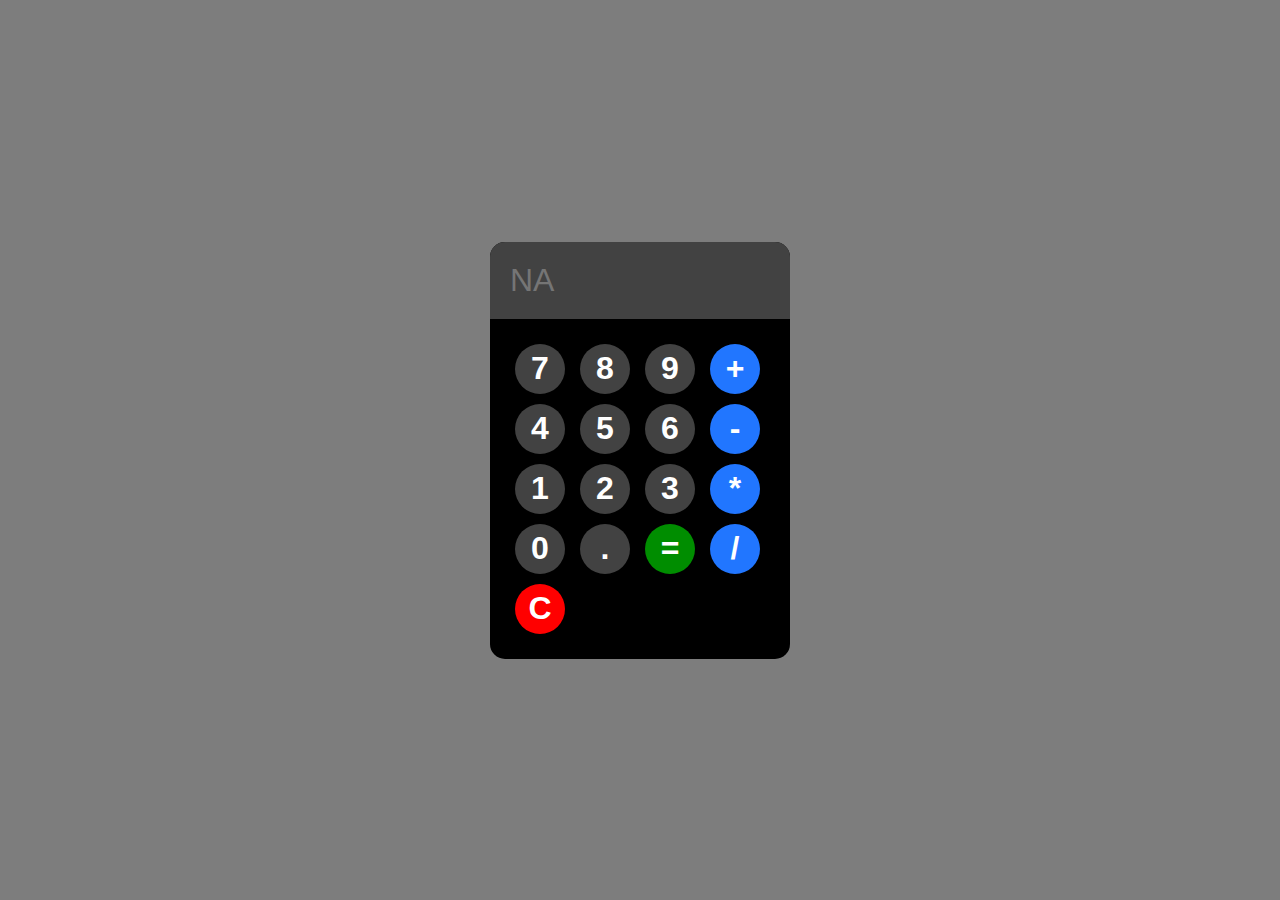
<file: calculator/index.html>
<!DOCTYPE html>
<html lang="en">
<head>
    <meta charset="UTF-8">
    <meta name="viewport" content="width=device-width, initial-scale=1.0">
    <title>Calculator</title>
    <link rel="stylesheet" href="style.css">
</head>
<body>
    <div id="calculator">
        <input id="display" placeholder="NA" readonly>
        <div id="keys">
            <button onclick="appendToDisplay('7')">7</button>
            <button onclick="appendToDisplay('8')">8</button>
            <button onclick="appendToDisplay('9')">9</button>
            <button onclick="appendToDisplay('+')" class="operator">+</button>
            <button onclick="appendToDisplay('4')">4</button>
            <button onclick="appendToDisplay('5')">5</button>
            <button onclick="appendToDisplay('6')">6</button>
            <button onclick="appendToDisplay('-')" class="operator">-</button>
            <button onclick="appendToDisplay('1')">1</button>
            <button onclick="appendToDisplay('2')">2</button>
            <button onclick="appendToDisplay('3')">3</button>
            <button onclick="appendToDisplay('*')" class="operator">*</button>
            <button onclick="appendToDisplay('0')">0</button>
            <button onclick="appendToDisplay('.')">.</button>
            <button onclick="calculate()" class="equal">=</button>
            <button onclick="appendToDisplay('/')" class="operator">/</button>
            <button onclick="clearDisplay()" class="cancel">C</button>
        </div>
    </div>
    <script src="script.js"></script>
</body>
</html>
</file>
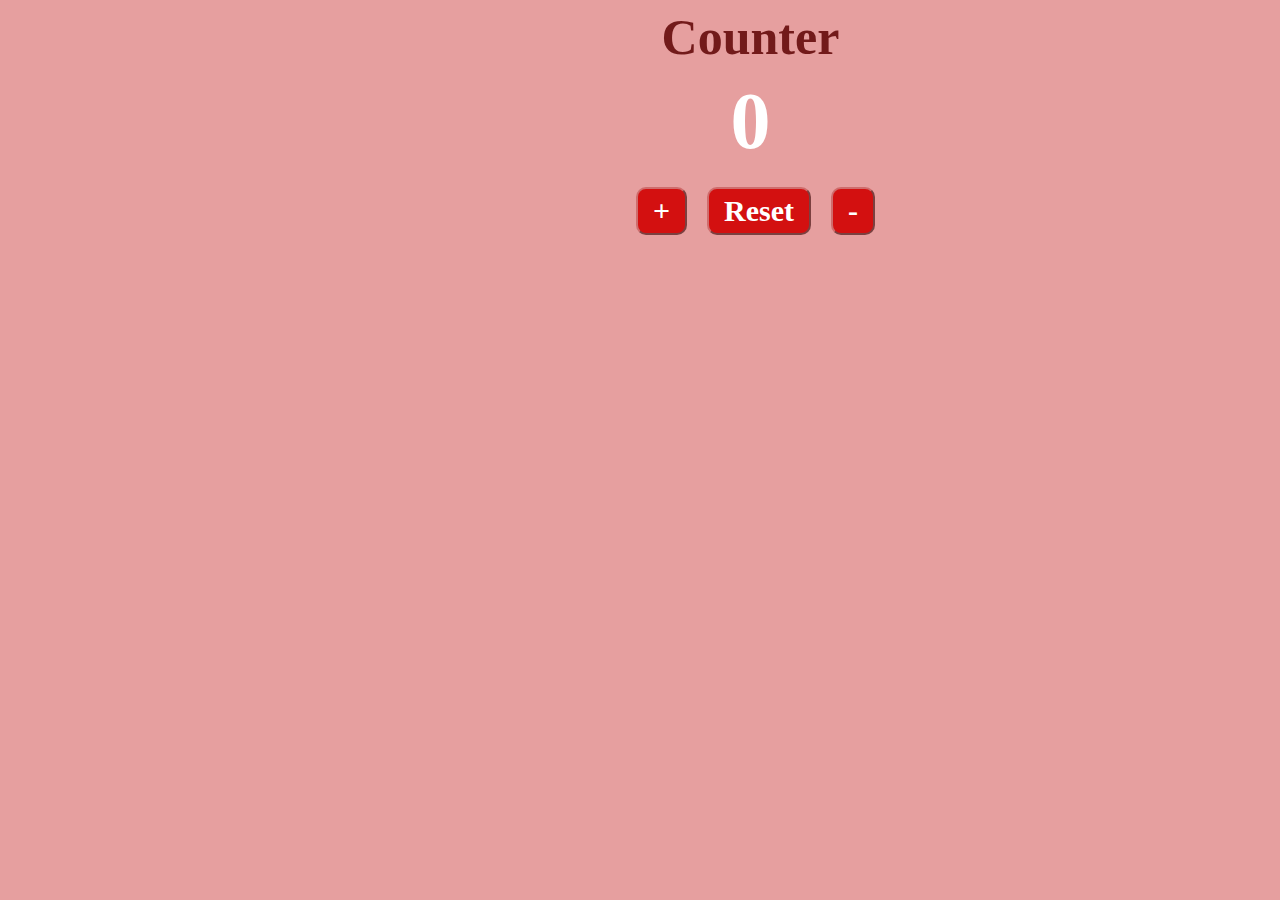
<file: Counter/index.html>
<!DOCTYPE html>
<html lang="en">
<head>
    <meta charset="UTF-8">
    <meta name="viewport" content="width=device-width, initial-scale=1.0">
    <title>Webpage</title>
    <link rel="stylesheet" href="style.css">
</head>
<body>
    <label id="head">Counter</label>
    <label id="counter">0</label>
    <div id="buttons">
        <button id="increment" class="btn">+</button>
        <button id="reset" class="btn">Reset</button>
        <button id="decrement" class="btn">-</button>
    </div>
    <script src="script.js"></script>
</body>
</html>
</file>
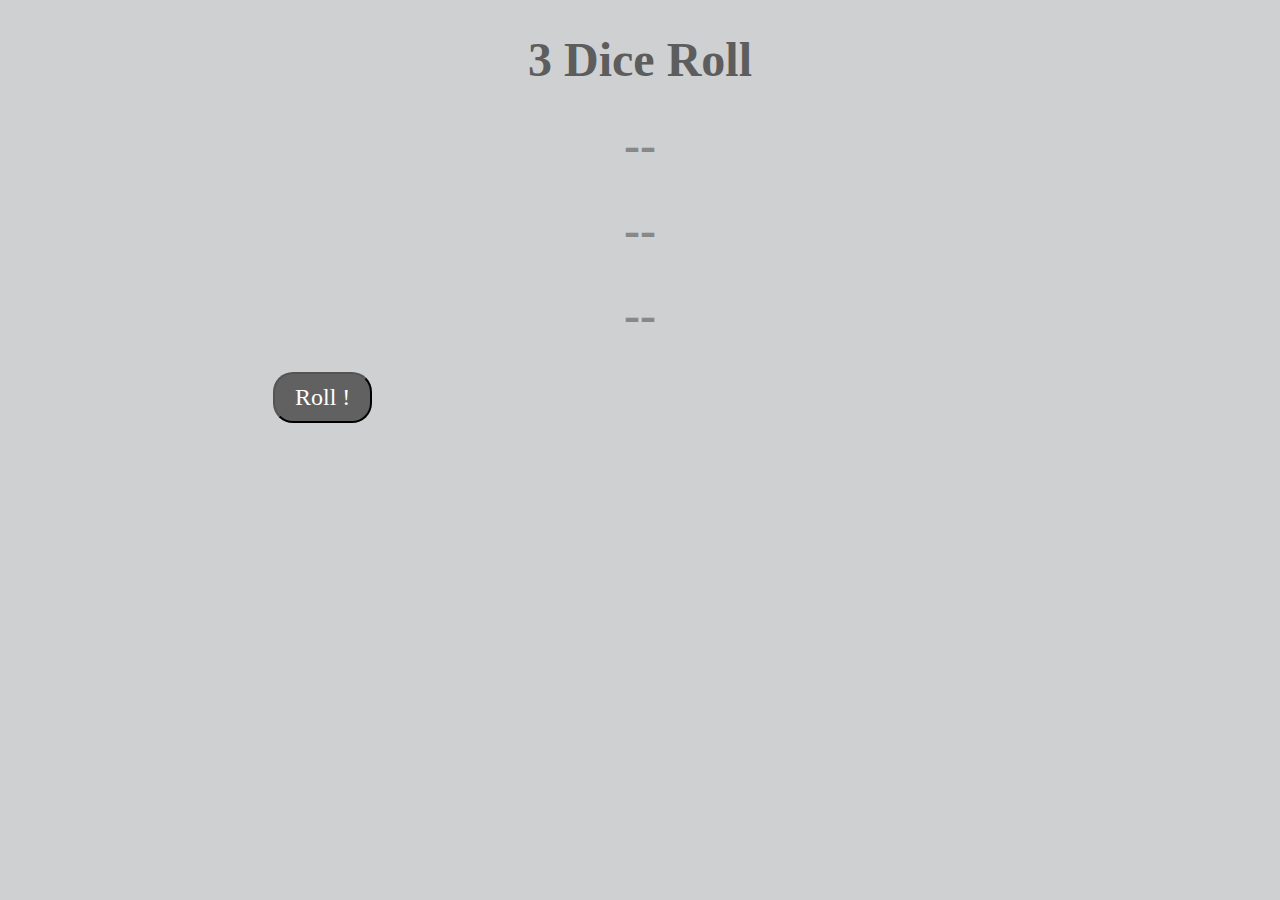
<file: dice roll/index.html>
<!DOCTYPE html>
<html lang="en">
<head>
    <meta charset="UTF-8">
    <meta name="viewport" content="width=device-width, initial-scale=1.0">
    <title>Webpage</title>
    <link rel="stylesheet" href="style.css">
</head>
<body>
    <h1 id="head">3 Dice Roll</h1>
    <label id="dice1" class="dice">--</label>
    <label id="dice2" class="dice">--</label>
    <label id="dice3" class="dice">--</label>
    <button class="generate">Roll !</button>
    <script src="script.js"></script>
</body>
</html>
</file>
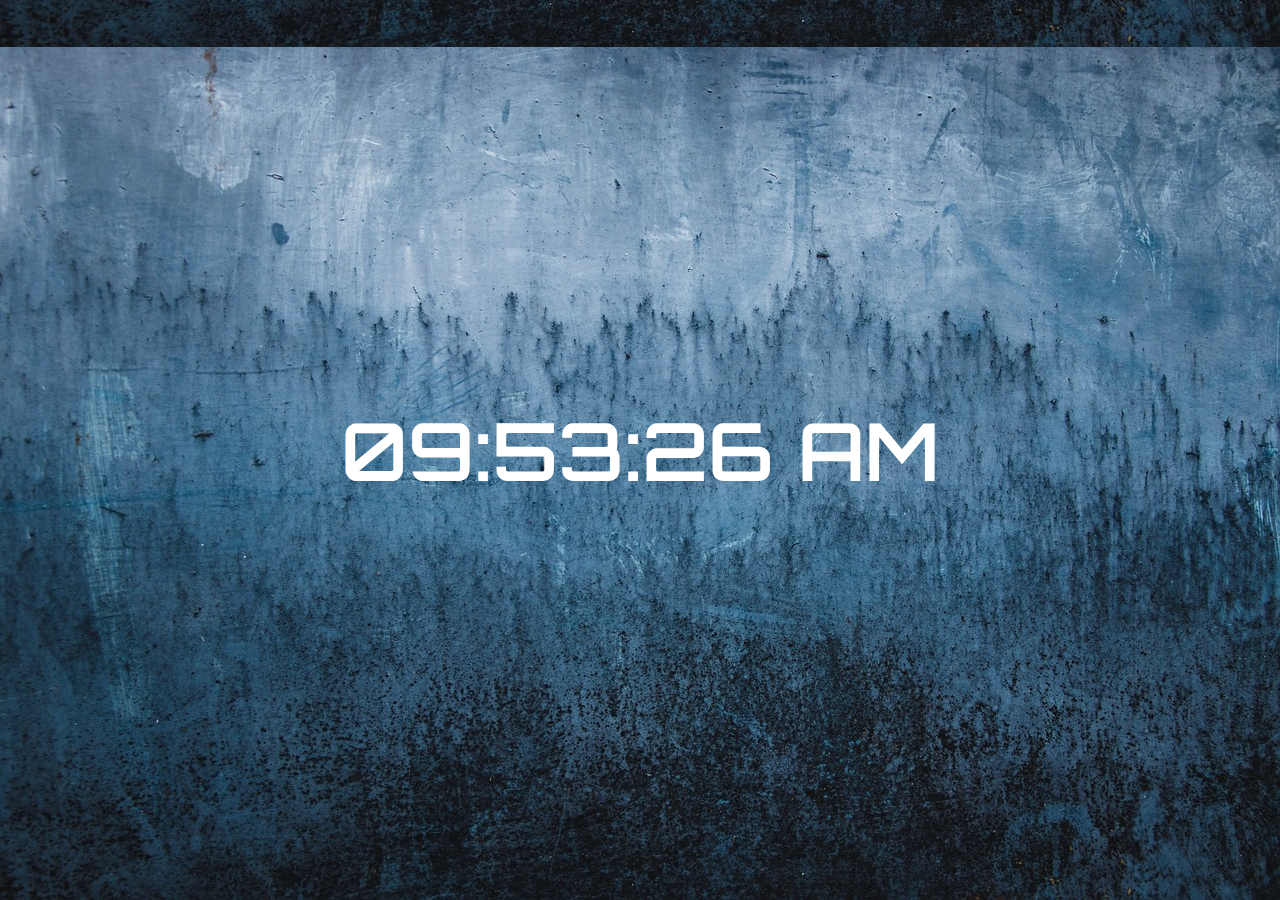
<file: Digital clock/index.html>
<!DOCTYPE html>

<html lang="en">

<head>

    <meta charset="UTF-8">

    <meta name="viewport" content="width=device-width, initial-scale=1.0">

    <title>Digital Clock</title>
    <link rel="preconnect" href="https://fonts.googleapis.com">
    <link rel="preconnect" href="https://fonts.gstatic.com" crossorigin>
    <link href="https://fonts.googleapis.com/css2?family=Orbitron:wght@400..900&display=swap" rel="stylesheet">
    <link rel="stylesheet" href="style.css">

</head>

<body>

    <div class="container">

        <div id="clock">00:00:00</div>

    </div>
    <script src="script.js"></script>
</body>

</html>
</file>
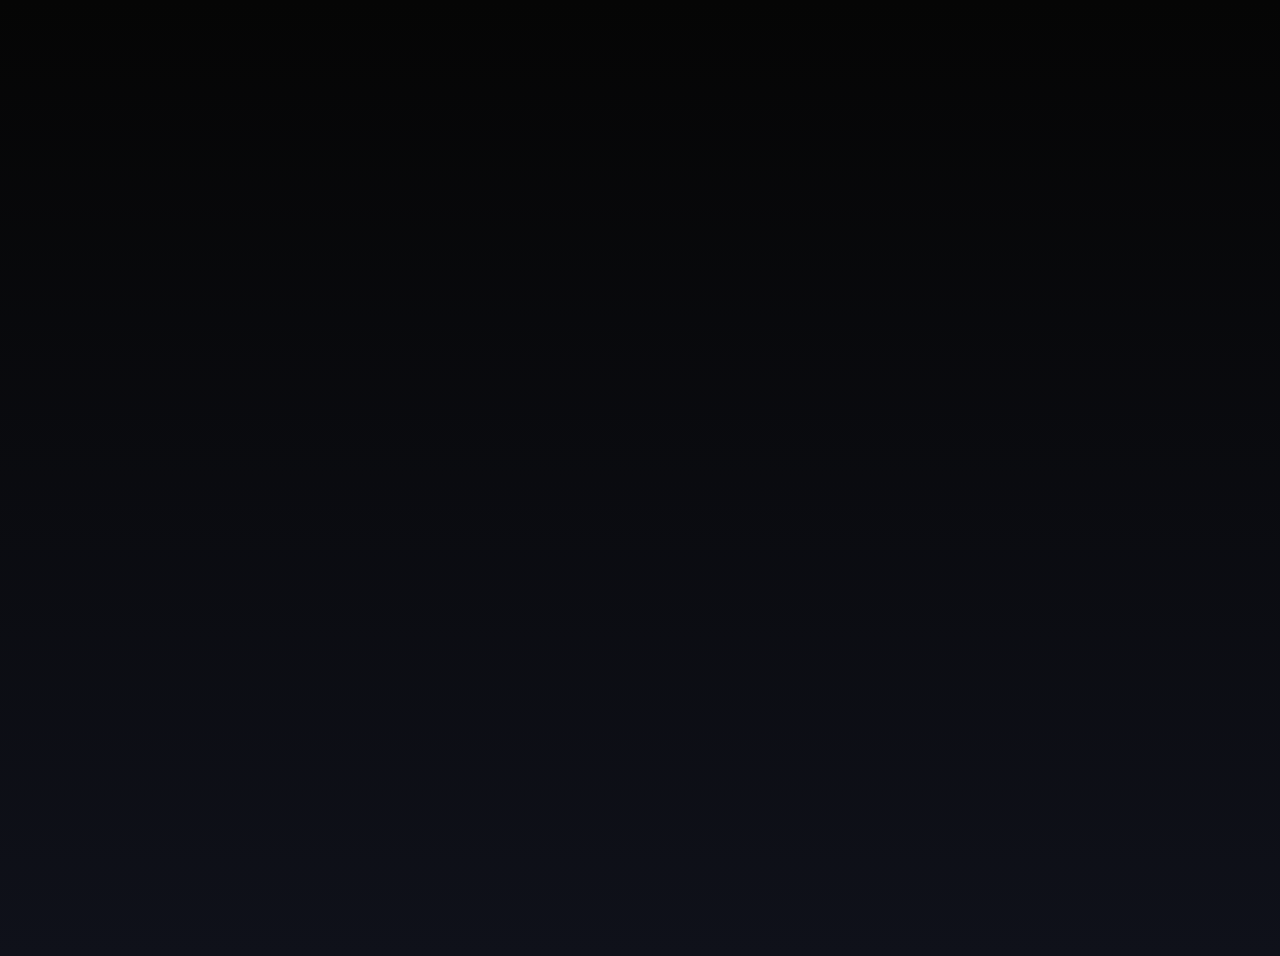
<file: hacker's terminal/index.html>
<!DOCTYPE html>
<html lang="en">
<head>
  <meta charset="UTF-8" />
  <meta name="viewport" content="width=device-width, initial-scale=1.0"/>
  <title>Hacker Terminal</title>
  <style>
    @import url('https://fonts.googleapis.com/css2?family=Share+Tech+Mono&display=swap');

    body {
      background: linear-gradient(180deg, #050505, #0f111a);
      color: #39ff14;
      font-family: 'Share Tech Mono', monospace;
      font-size: 18px;
      line-height: 1.5;
      padding: 20px;
      height: 100vh;
      overflow-y: auto;
    }

    .terminal {
      text-shadow: 0 0 5px #39ff14, 0 0 10px #39ff14;
      animation: flicker 1s infinite alternate;
    }

    @keyframes flicker {
      0% { opacity: 0.85; }
      50% { opacity: 1; }
      100% { opacity: 0.85; }
    }

    ::selection {
      background: #00fff7;
      color: #000;
    }

    .cursor {
      display: inline-block;
      width: 10px;
      height: 20px;
      background: #39ff14;
      margin-left: 4px;
      animation: blink 1s step-start infinite;
    }

    @keyframes blink {
      50% { opacity: 0; }
    }
  </style>
</head>
<body>
  <div class="terminal" id="terminal"></div>

  <script>
    const randomDelay = () => {
      return new Promise(resolve => {
        const timeout = 1 + 3 * Math.random();
        setTimeout(() => {
          resolve();
        }, timeout * 1000);
      });
    };

    const addItem = async (item) => {
      await randomDelay();
      const terminal = document.getElementById('terminal');
      terminal.innerHTML += `<div>> ${item}</div>`;
      window.scrollTo(0, document.body.scrollHeight);
    };

    async function main() {
        const lines = [
            "Welcome to the Hacker's Terminal!",
            "Initializing system...",
            "Loading modules...",
            "Accessing database...",
            "Fetching data...",
            "Data retrieval complete.",
            "System ready.",
            "Establishing secure connection...",
            "Bypassing firewall...",
            "Injecting payload...",
            "Payload delivered.",
            "Decrypting files...",
            "Decryption complete.",
            "Launching exploit...",
            "Exploit successful.",
            "Access granted.",
            "Reading confidential logs...",
            "Downloading encrypted archive...",
            "Cracking password hash...",
            "SHA-256 hash cracked: **** ****",
            "Uploading spoofed certificates...",
            "Certificate spoofing successful.",
            "Running cleanup scripts...",
            "Erasing logs...",
            "Logs erased.",
            "Disconnecting from target...",
            "Connection terminated.",
            "Session ended. Returning to idle state."
    ];


      for (const line of lines) {
        await addItem(line);
      }

      // Add final blinking cursor
      const terminal = document.getElementById('terminal');
      const cursorLine = document.createElement('div');
      cursorLine.innerHTML = '<span class="cursor"></span>';
      terminal.appendChild(cursorLine);
    }

    main();
  </script>
</body>
</html>
</file>
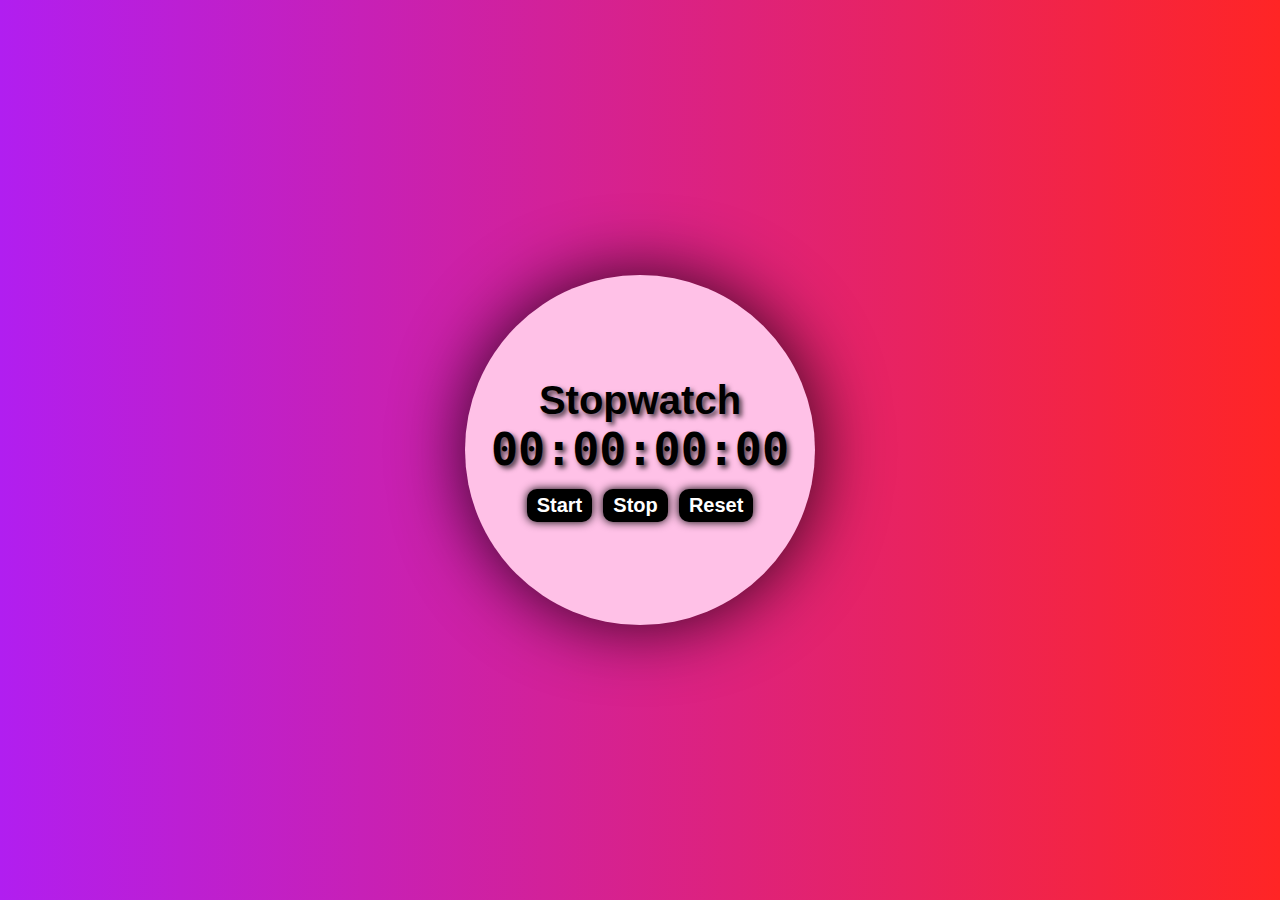
<file: Stopwatch/index.html>
<!DOCTYPE html>
<html lang="en">
<head>
    <meta charset="UTF-8">
    <meta name="viewport" content="width=device-width, initial-scale=1.0">
    <title>Document</title>
    <link rel="stylesheet" href="style.css">
</head>
<body>
    <div class="container">
        <div class="stopwatch">
            <label id="head">Stopwatch</label>
            <div id="display">00:00:00:00</div>
            <button class="control" id="start" onclick=start()>Start</button>
            <button class="control" id="stop" onclick=stop()>Stop</button>
            <button class="control" id="reset" onclick=reset()>Reset</button>
        </div>
    </div>
    <script src="script.js"></script>
</body>
</html>
</file>
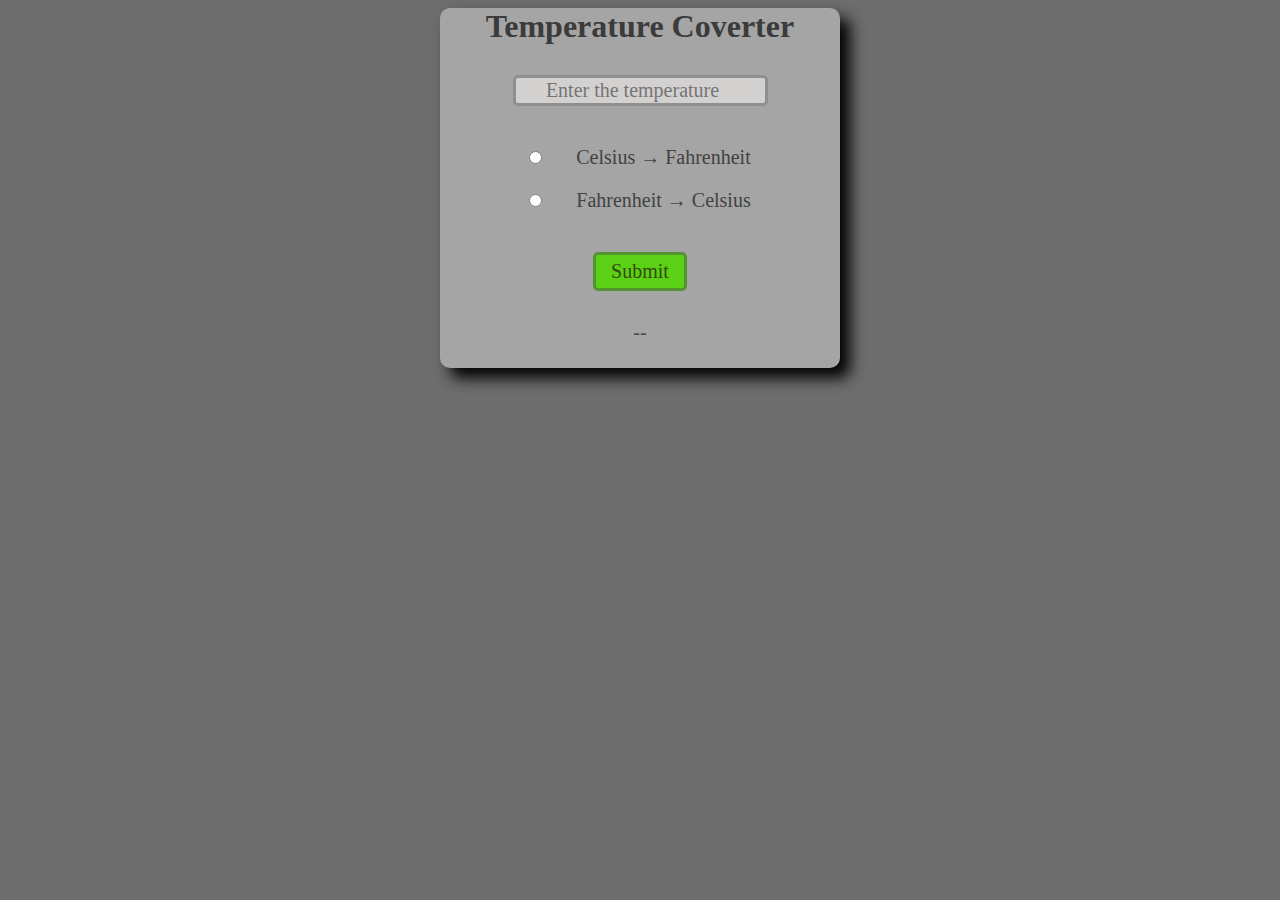
<file: temp converter/index.html>
<!DOCTYPE html>
<html lang="en">
<head>
    <meta charset="UTF-8">
    <meta name="viewport" content="width=device-width, initial-scale=1.0">
    <title>Webpage</title>
    <link rel="stylesheet" href="style.css">
</head>
<body>
    <div id="container">
        <label id="head">Temperature Coverter</label><br>
        <input type="number" id="input" placeholder="Enter the temperature"><br>
        <input type="radio" id="c2f" name="conversion" class="select">
        <label for="c2f" id="c2ftext" class="select">Celsius → Fahrenheit</label><br>
        <input type="radio" id="f2c" name="conversion" class="select">
        <label for="f2c" id="f2ctext" class="select">Fahrenheit → Celsius</label><br>
        <button type="button" id="submit">Submit</button><br>
        <label id="output">--</label>
        <script src="script.js"></script>
    </div>
</body>
</html>
</file>
<file: calculator/style.css>
body{
    margin: 0;
    display: flex;
    justify-content: center;
    align-items: center;
    height: 100vh;
    background-color: rgb(125, 125, 125);
}
#calculator{
    background-color: black;
    border-radius: 15px;
    max-width: 300px;
    overflow: hidden;
}
#display{
    width: 100%;
    padding: 20px;
    font-size: 2rem;
    text-align: left;
    border: none;
    background-color: rgb(66, 66, 66);
    color: white;
}
button{
    width: 50px;
    height: 50px;
    border-radius: 25px;
    border: none;
    background-color:rgb(66, 66, 66);
    color: white;
    font-size: 2rem;
    font-weight: bold;
}
button:hover{
    background-color: rgb(92, 92, 92);
}
button:active{
    background-color: rgb(112, 112, 112)
}
.operator{
    background-color: #2176ff;
}
.operator:hover{
    background-color: #3d87ff;
}
.operator:active{
    background-color: #5e9bff;
}
.equal{
    background-color: #008d00;
}
.equal:hover{
    background-color: #00ad00;
}
.equal:active{
    background-color: #00d200;
}
.cancel{
    background-color: rgb(255, 0, 0);
}
.cancel:hover{
    background-color: rgb(254, 63, 63);
}
.cancel:active{
    background-color: rgb(255, 111, 111);
}
#keys{
    display: grid;
    grid-template-columns: repeat(4, 1fr);
    gap:10px;
    padding: 25px;
}
</file>
<file: Counter/style.css>
/* counter */

*{
    font-family: Verdana;
    background-color: #e69f9f;
}
body{
    height: 95vh;
    width: 165vh;
}
#head{
    font-size: 50px;
    font-weight: bold;
    color: #721a1a;
    display: flex;
    justify-content: center;
    margin-bottom: 10px;
    align-items: center;
}
#counter{
    font-size: 80px;
    font-weight: bold;
    color: #fff;
    display: flex;
    justify-content: center;
    margin-bottom: 20px;
    align-items: center;
}
#buttons{
    display: flex;
    justify-content: center;
    margin-bottom: 20px;
    align-items: center;
}
.btn{
    display: inline-flex;
    justify-content: center;
    margin-bottom: 20px;
    align-items: center;
    border-color: #cf6c6c;
    transition: background-color 0.3s;
    cursor: pointer;
}
#increment{
    background-color: #d31010;
    border-radius: 10px;
    padding: 5px 15px;
    margin-right: 10px;
    margin-left: 160px;
    color: white;
    font-weight: bold;
    font-size: 30px;
}
#increment:hover{
    background-color: #ff5858;
}
#reset{
    background-color: #d31010;
    border-radius: 10px;
    padding: 5px 15px;
    margin-right: 10px;
    margin-left: 10px;
    color: white;
    font-weight: bold;
    font-size: 30px;
}
#reset:hover{
    background-color: #ff5858;
}
#decrement{
    background-color: #d31010;
    border-radius: 10px;
    padding: 5px 15px;
    margin-left: 10px;
    margin-right: 150px;
    color: white;
    font-weight: bold;
    font-size: 30px;
}
#decrement:hover{
    background-color: #ff5858;
}
</file>
<file: dice roll/style.css>
*{
    font-family: Verdana;
    background-color: rgb(206, 208, 209);
}
#head{
    text-align: center;
    margin-bottom: 20px;
    font-size: 3rem;
    color: #5d5d5d;
}
.dice{
    display: flex;
    font-size: 3rem;
    font-weight: bold;
    color: #888888;
    justify-content: center;
    text-align: center;
    margin-top: 30px;
    margin-bottom: 30px;

}
.generate{
    font-size: 1.5rem;
    background-color: #616161;
    color: white;
    border-radius: 20px;
    padding: 10px 20px;
    margin-bottom: 20px;
    margin-left: 265px;
}
.generate:hover{
    background-color: #888888;
    cursor: pointer;
}
</file>
<file: Digital clock/style.css>
body{
    margin: 0;
    padding: 0;
    background-position: bottom;
    background-image: url('back.jpg');
}
.orbitron-400-normal {
    font-family: "Orbitron", serif;
    font-optical-sizing: auto;
    font-weight: 400;
    font-style: normal;
}
.container{
    width: 100%;
    height: 100vh;
    text-align: center;
    display: flex;
    justify-content: center;
    align-items: center;
}
#clock{
    font-size: 5rem;
    font-weight: 600;
    color: #ffffff;
    font-family: 'Orbitron';
    /* -webkit-backdrop-filter: blur(1px);
    backdrop-filter: blur(2px); */
}
</file>
<file: Stopwatch/style.css>
body{
    background: linear-gradient(90deg, #b11ef0, #ff2525);
    font-family: 'Roboto', sans-serif;
    margin: 0;
    padding: 0;
    height: 100vh;
    display: flex;
    justify-content: center;
    align-items: center;
}
.container{
    display: flex;
    justify-content: center;
    align-items: center;
    height: 350px;
    width: 350px;
    background-color: rgb(255, 193, 231);
    border-radius: 50%;
    box-shadow: 0 0 70px rgba(0, 0, 0, 0.8);
}
.stopwatch{
    font-size: 40px;
    font-weight: bold;
    color: #000000;
    text-align: center;
    width: 100%;
    text-shadow: 3px 3px 5px rgba(0, 0, 0, 0.7);
}
.control{
    font-size: 20px;
    font-weight: bold;
    padding: 5px 10px;
    border-radius: 10px;
    border: none;
    background-color: #000000;
    color: #fff;
    cursor: pointer;
    box-shadow: 0 0 10px rgba(0, 0, 0, 1);
    transition: background-color 0.5s ease;
}
.control:hover{
    background-color: #404040;
}
.control:active{
    background-color: #747474;
}
#display{
    font-family: monospace;
    font-size: 45px;
}
</file>
<file: temp converter/style.css>
*{
    background-color: #6d6d6d;
    font-family:Georgia, 'Times New Roman', Times, serif;
}
body{
    display: flex;
    text-align: center;
    justify-content: center;
}
#container{
    background-color: #a5a5a5;
    height: 360px;
    width: 400px;
    border-radius: 10px;
    box-shadow: 10px 10px 15px #000000;
}
#head{
    font-size: 2rem;
    font-weight: bold;
    color: #3b3b3b;
    background-color: #a5a5a5;
}
#input{
    margin: 30px;
    text-align: center;
    background-color: #d3d0d0;
    font-size: 20px;
    border-radius: 5px;
    border: 3px solid #8f8f8f;
}
.select{
    margin: 15px;
    background-color: #a5a5a5;
    font-size: 20px;
    color: #424242;
}
#submit{
    margin: 30px;
    padding: 5px 15px;
    background-color: #5bd116;
    font-size: 20px;
    border-radius: 5px;
    color: rgb(54, 74, 12);
    border: 3px solid #559332;
}
#submit:hover{
    background-color: #6fdc27;
}
#output{
    background-color: #a5a5a5;
    font-size: 20px;
    color: #484848;
}
#f2c{
    accent-color: black;
}
#c2f{
    accent-color: black;
}
</file>
